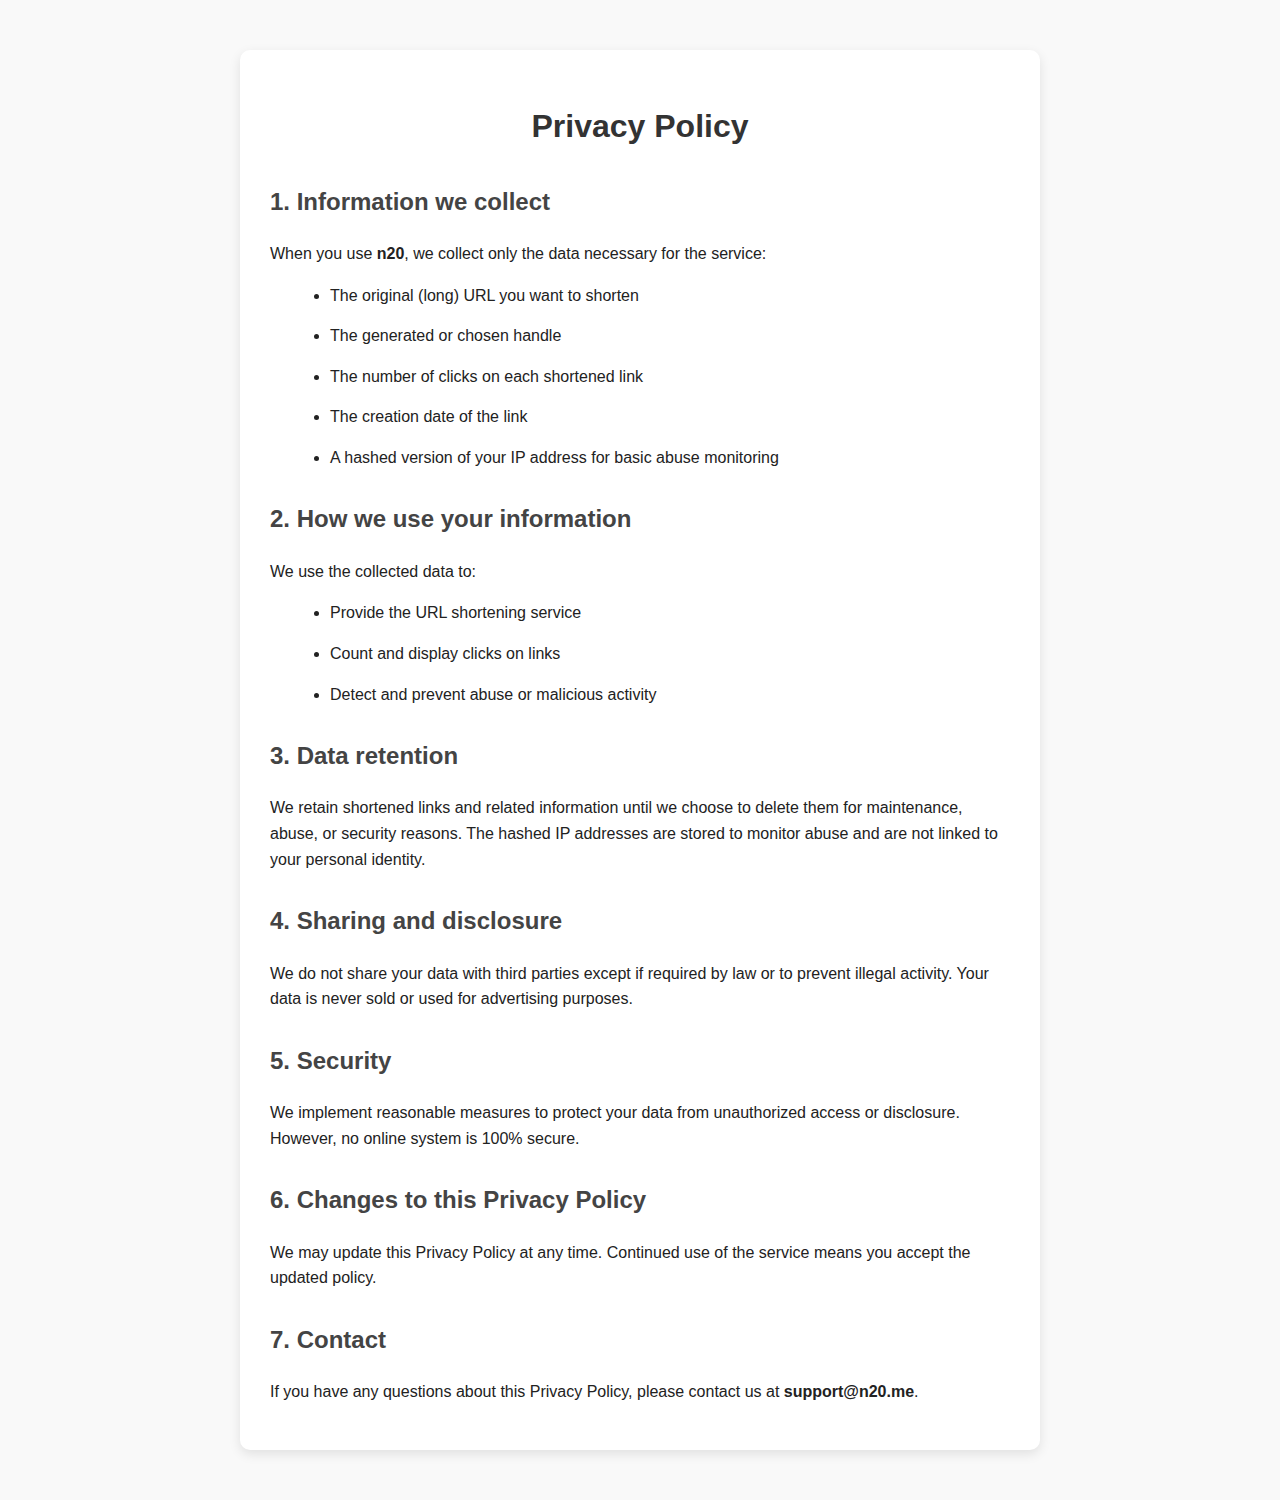
<file: privacy/index.html>
<!DOCTYPE html>
<html lang="en">
<head>
    <meta charset="UTF-8">
    <meta name="viewport" content="width=device-width, initial-scale=1.0">
    <title>n20 Privacy Policy</title>
    <style>
        body {
            font-family: Arial, sans-serif;
            max-width: 800px;
            margin: 50px auto;
            padding: 0 20px;
            line-height: 1.6;
            color: #222;
            background-color: #f9f9f9;
        }
        h1 {
            text-align: center;
            color: #333;
        }
        h2 {
            color: #444;
            margin-top: 30px;
        }
        p, li {
            margin-bottom: 15px;
        }
        ul {
            margin-left: 20px;
        }
        .container {
            background: #fff;
            padding: 30px;
            border-radius: 10px;
            box-shadow: 0 4px 12px rgba(0,0,0,0.1);
        }
    </style>
</head>
<body>
    <div class="container">
        <h1>Privacy Policy</h1>

        <h2>1. Information we collect</h2>
        <p>When you use <strong>n20</strong>, we collect only the data necessary for the service:</p>
        <ul>
            <li>The original (long) URL you want to shorten</li>
            <li>The generated or chosen handle</li>
            <li>The number of clicks on each shortened link</li>
            <li>The creation date of the link</li>
            <li>A hashed version of your IP address for basic abuse monitoring</li>
        </ul>

        <h2>2. How we use your information</h2>
        <p>We use the collected data to:</p>
        <ul>
            <li>Provide the URL shortening service</li>
            <li>Count and display clicks on links</li>
            <li>Detect and prevent abuse or malicious activity</li>
        </ul>

        <h2>3. Data retention</h2>
        <p>We retain shortened links and related information until we choose to delete them for maintenance, abuse, or security reasons.  
        The hashed IP addresses are stored to monitor abuse and are not linked to your personal identity.</p>

        <h2>4. Sharing and disclosure</h2>
        <p>We do not share your data with third parties except if required by law or to prevent illegal activity.  
        Your data is never sold or used for advertising purposes.</p>

        <h2>5. Security</h2>
        <p>We implement reasonable measures to protect your data from unauthorized access or disclosure.  
        However, no online system is 100% secure.</p>

        <h2>6. Changes to this Privacy Policy</h2>
        <p>We may update this Privacy Policy at any time. Continued use of the service means you accept the updated policy.</p>

        <h2>7. Contact</h2>
        <p>If you have any questions about this Privacy Policy, please contact us at <strong>support@n20.me</strong>.</p>
    </div>
</body>
</html>
</file>
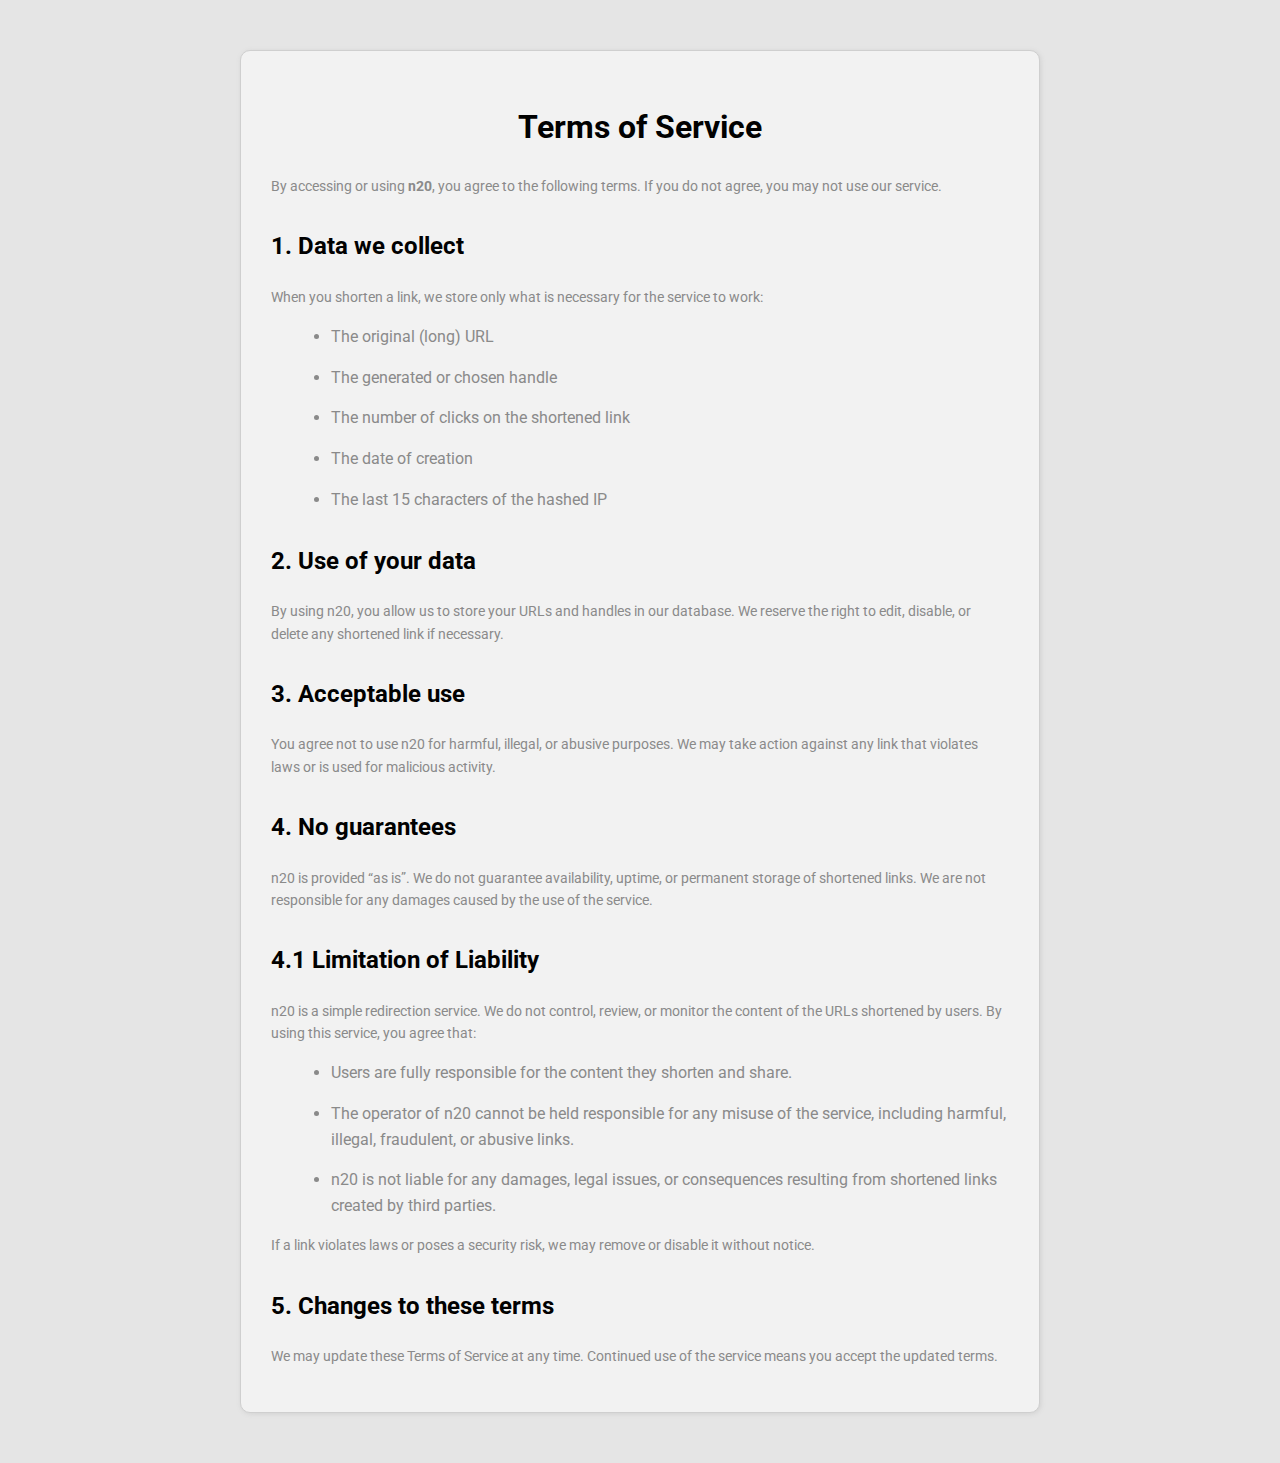
<file: tos/index.html>
<!DOCTYPE html>
<html lang="en">

<head>
    <meta charset="UTF-8">
    <meta name="viewport" content="width=device-width, initial-scale=1.0">
    <title>n20 Terms of Service</title>
    <link rel="stylesheet" href="../styles.css">
    <link rel="preconnect" href="https://fonts.googleapis.com">
    <link rel="preconnect" href="https://fonts.gstatic.com" crossorigin>
    <link href="https://fonts.googleapis.com/css2?family=Roboto&display=swap" rel="stylesheet">
    <style>
        body {
            font-family: "Roboto", Arial, sans-serif;
            max-width: 800px;
            margin: 50px auto;
            padding: 0 20px;
            line-height: 1.6;
            color: var(--color-text-main);
            background-color: var(--color-bg-body);
        }

        h1 {
            text-align: center;
            color: var(--color-text-main);
        }

        h2 {
            color: var(--color-text-main);
            margin-top: 30px;
        }

        p,
        li {
            margin-bottom: 15px;
            color: var(--color-text-secondary);
        }

        ul {
            margin-left: 20px;
        }

        .container {
            background: var(--color-bg-card);
            padding: 30px;
            border-radius: 10px;
            border: 1px solid var(--color-border-card);
            box-shadow: 1px 1px 5px var(--color-shadow);
        }

        a {
            color: var(--color-button-border);
        }
    </style>
</head>

<body>
    <div class="container">
        <h1>Terms of Service</h1>
        <p>By accessing or using <strong>n20</strong>, you agree to the following terms. If you do not agree, you may
            not use our service.</p>

        <h2>1. Data we collect</h2>
        <p>When you shorten a link, we store only what is necessary for the service to work:</p>
        <ul>
            <li>The original (long) URL</li>
            <li>The generated or chosen handle</li>
            <li>The number of clicks on the shortened link</li>
            <li>The date of creation</li>
            <li>The last 15 characters of the hashed IP</li>
        </ul>

        <h2>2. Use of your data</h2>
        <p>By using n20, you allow us to store your URLs and handles in our database. We reserve the right to edit,
            disable, or delete any shortened link if necessary.</p>

        <h2>3. Acceptable use</h2>
        <p>You agree not to use n20 for harmful, illegal, or abusive purposes. We may take action against any link that
            violates laws or is used for malicious activity.</p>

        <h2>4. No guarantees</h2>
        <p>n20 is provided “as is”. We do not guarantee availability, uptime, or permanent storage of shortened links.
            We are not responsible for any damages caused by the use of the service.</p>

        <h2>4.1 Limitation of Liability</h2>
        <p>n20 is a simple redirection service. We do not control, review, or monitor the content of the URLs shortened
            by users. By using this service, you agree that:</p>
        <ul>
            <li>Users are fully responsible for the content they shorten and share.</li>
            <li>The operator of n20 cannot be held responsible for any misuse of the service, including harmful,
                illegal, fraudulent, or abusive links.</li>
            <li>n20 is not liable for any damages, legal issues, or consequences resulting from shortened links created
                by third parties.</li>
        </ul>
        <p>If a link violates laws or poses a security risk, we may remove or disable it without notice.</p>

        <h2>5. Changes to these terms</h2>
        <p>We may update these Terms of Service at any time. Continued use of the service means you accept the updated
            terms.</p>
    </div>
</body>

</html>
</file>
<file: styles.css>
body.dark {
    --color-text-main: #DCDCDC;
    --color-text-secondary: #A6A6A6;
    --color-bg-body: #0D0D0D;
    --color-bg-card: #1A1A1A;
    --color-border-card: #303030;
    --color-shadow: #2525258c;
    --color-divider: #ffffff21;
    --color-button-bg: #FEFEFE;
    --color-button-text: #0D0D0D;
    --color-button-border: #C7C7C7;
    --color-card-inside: #262626;
}

body {
    --color-text-main: #010101;
    --color-text-secondary: #8A8A8A;
    --color-bg-body: #E5E5E5;
    --color-bg-card: #F2F2F2;
    --color-border-card: #CFCFCF;
    --color-shadow: #D1D1D1;
    --color-divider: #00000015;
    --color-button-bg: #000000;
    --color-button-text: #F8F8F8;
    --color-button-border: #181818;
    --color-card-inside: #FFFFFF;
}

.wrapper {
    display: flex;
    flex-direction: column;
    justify-content: center;
    align-items: center;
    width: 100%;
    height: 100vh;
    gap: 20px;
}

body {
    transition: all 0.2s ease-in-out;
    margin: 0;
    font-family: "Roboto", sans-serif;
}

h3,
p {
    margin: 0;
    padding: 0;
}

h3 {
    font-size: 18px;
    color: var(--color-text-main);
}

p {
    font-size: 14px;
    color: var(--color-text-secondary);
}

body {
    background-color: var(--color-bg-body);
}

.card {
    padding: 30px;
    background-color: var(--color-bg-card);
    border: 1px solid var(--color-border-card);
    box-shadow: 1px 1px 5px var(--color-shadow);
    border-radius: 3cap;
}

svg {
    color: var(--color-text-main);
}

hr {
    color: var(--color-text-main);
    opacity: 0.3;
}

.padding20 {
    padding: 20px;
}

.button {
    background-color: var(--color-button-bg);
    color: var(--color-button-text);
    border: 1px solid var(--color-button-border);
    box-shadow: 1px 1px 5px var(--color-bg-card);
    cursor: pointer;
    border-radius: 10px;
}

.popup {
    position: absolute;
    width: 500px;
    height: 300px;
    z-index: 6;

    display: flex;
    flex-direction: column;
    justify-content: flex-start;
    align-items: flex-start;
    gap: 5px;
}

.overlay {
    z-index: 5;
    position: absolute;
    width: 100%;
    height: 100%;
    backdrop-filter: blur(6px);
    display: none;
}

input {
    width: 300px;
    height: 40px;
    border-radius: 30px;
    outline: 1px solid var(--color-border-card);
    background-color: var(--color-card-inside);
    border: none;
    text-indent: 10px;
    color: var(--color-text-main)
}

a {
    color: var(--color-button-border);
}

.border20 {
    border-radius: 20px;
}

.button {
    background-color: var(--color-button-bg);
    color: var(--color-button-text);
    border: 1px solid var(--color-button-border);
    box-shadow: 1px 1px 5px var(--color-bg-card);
    cursor: pointer;
    border-radius: 10px;
}

.views-card {
    width: 450px;
    height: 50px;
    display: flex;
    flex-direction: row;
    align-items: center;
    gap: 10px;
}

.notification {
    width: 300px;
    height: 50px;
    display: flex;
    justify-content: flex-start;
    align-items: center;
    padding: 20px;
    gap: 10px;
    position: absolute;
    top: 20px;  
}

.notif-img {
    width: 40px;
    height: 40px;
    object-fit: cover;
    border-radius: 30px;
}

body.dark .notif-img {
    filter: invert(1);
}

.notif-title {
    font-size: 14.5px;
}

.notif-sub {
    font-size: 12px;
}

.hidden {
    display: none;
}

@keyframes slide-down {
    0%   { transform: translateY(-120%); opacity: 0; }
    30%  { transform: translateY(-60%);  opacity: 1; }
    60%  { transform: translateY(-10%);  opacity: 1; }
    80%  { transform: translateY(2%);    opacity: 1; }
    100% { transform: translateY(0);     opacity: 1; }
}

@keyframes fadeOut {
    0% { opacity: 1; }
    100% { opacity: 0; }
}

.main-content,
.redirect-content,
.stats-content {
    width: 450px;
    height: 260px;
    gap: 20px;
    display: flex;
    flex-direction: column;
}

.redirect-content {
    height: 150px;
}

.stats-content {
    height: 340px;
}

#deleteBtn {
    height: 45px;
    border-radius: 3cap;
}

.input1 {
    width: 100%;
}

#shortenBtn,
#redirectBtn {
    height: 45px;
    width: 100%;
    border-radius: 3cap;
}

.alternative-handle {
    color: var(--color-button-border);
    text-decoration: underline;
}

.blur7 {
    filter: blur(7px);
}

@media (max-width: 690px) {
    .main-content,
    .redirect-content,
    .views-card {
        max-width: 80%;
    }
}
</file>
